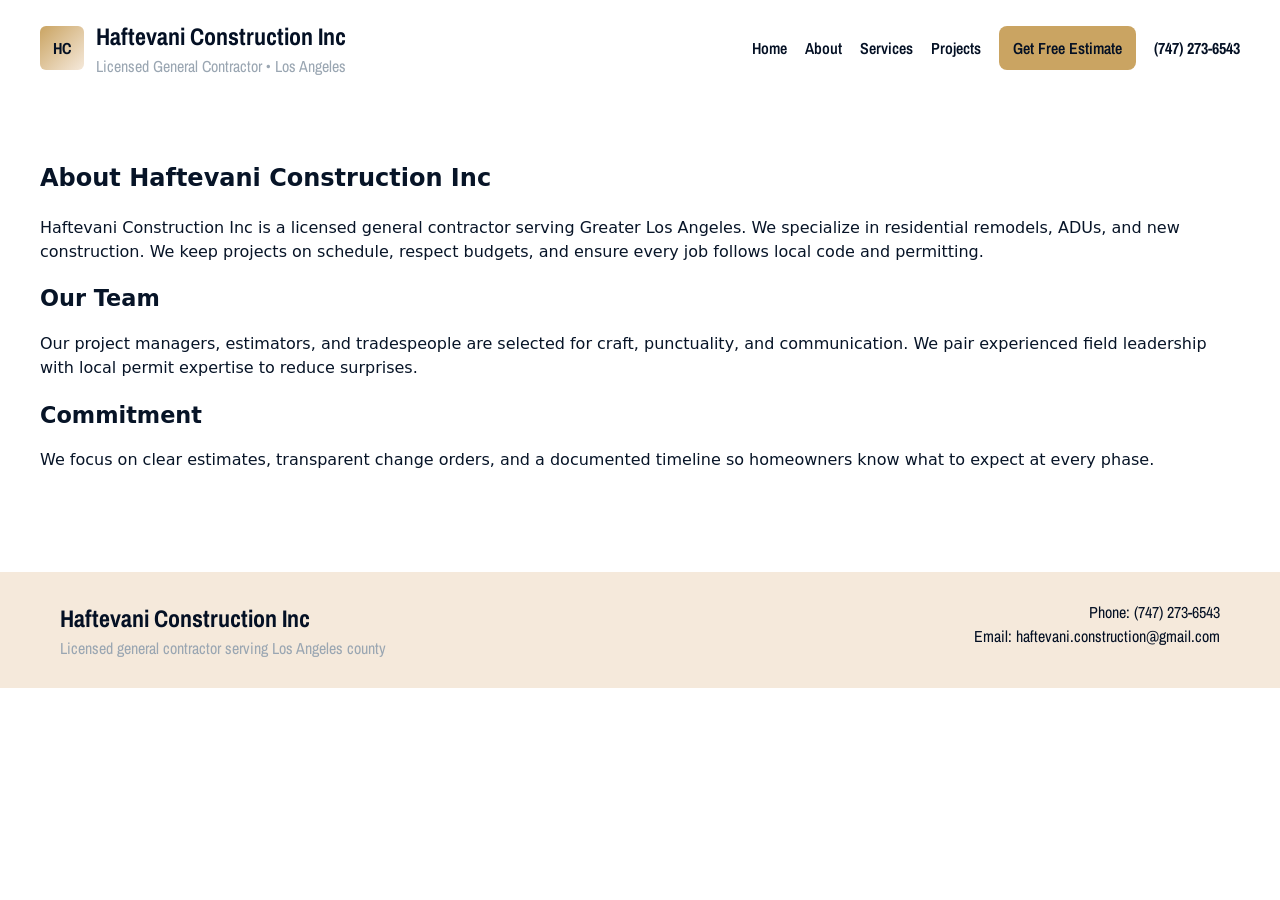
<file: about.html>
<!doctype html>
<html lang="en"><head>
  <meta charset="utf-8">
  <meta name="viewport" content="width=device-width,initial-scale=1">
  <title>About — Haftevani Construction Inc</title>
  <meta name="description" content="About Haftevani Construction Inc — licensed general contractor in Los Angeles focused on quality, timelines, and communication.">
  <link rel="stylesheet" href="/assets/css/styles.css">
</head><body>
  <!-- Header same as index -->
  <header class="site-header">
    <div class="container nav">
      <div class="brand"><div class="logo">HC</div><div><div class="site-title">Haftevani Construction Inc</div><div class="small muted">Licensed General Contractor • Los Angeles</div></div></div>
      <button class="mobile-toggle">☰</button>
      <nav class="nav-links"><a href="/">Home</a><a href="/about.html">About</a><a href="/services.html">Services</a><a href="/projects.html">Projects</a><a href="/contact.html" class="cta">Get Free Estimate</a><div class="phone">(747) 273-6543</div></nav>
    </div>
  </header>
  <main>
    <section class="container section">
  <h1>About Haftevani Construction Inc</h1>
  <p>Haftevani Construction Inc is a licensed general contractor serving Greater Los Angeles. We specialize in residential remodels, ADUs, and new construction. We keep projects on schedule, respect budgets, and ensure every job follows local code and permitting.</p>
      <h2>Our Team</h2>
      <p>Our project managers, estimators, and tradespeople are selected for craft, punctuality, and communication. We pair experienced field leadership with local permit expertise to reduce surprises.</p>
      <h2>Commitment</h2>
      <p>We focus on clear estimates, transparent change orders, and a documented timeline so homeowners know what to expect at every phase.</p>
    </section>
  </main>
  <footer class="site-footer"><div class="container footer-grid"><div><div class="site-title">Haftevani Construction Inc</div><div class="small muted">Licensed general contractor serving Los Angeles county</div></div><div style="text-align:right"><div>Phone: (747) 273-6543</div><div>Email: haftevani.construction@gmail.com</div></div></div></footer>
  <script src="/assets/js/site.js"></script>
</body></html>
</file>
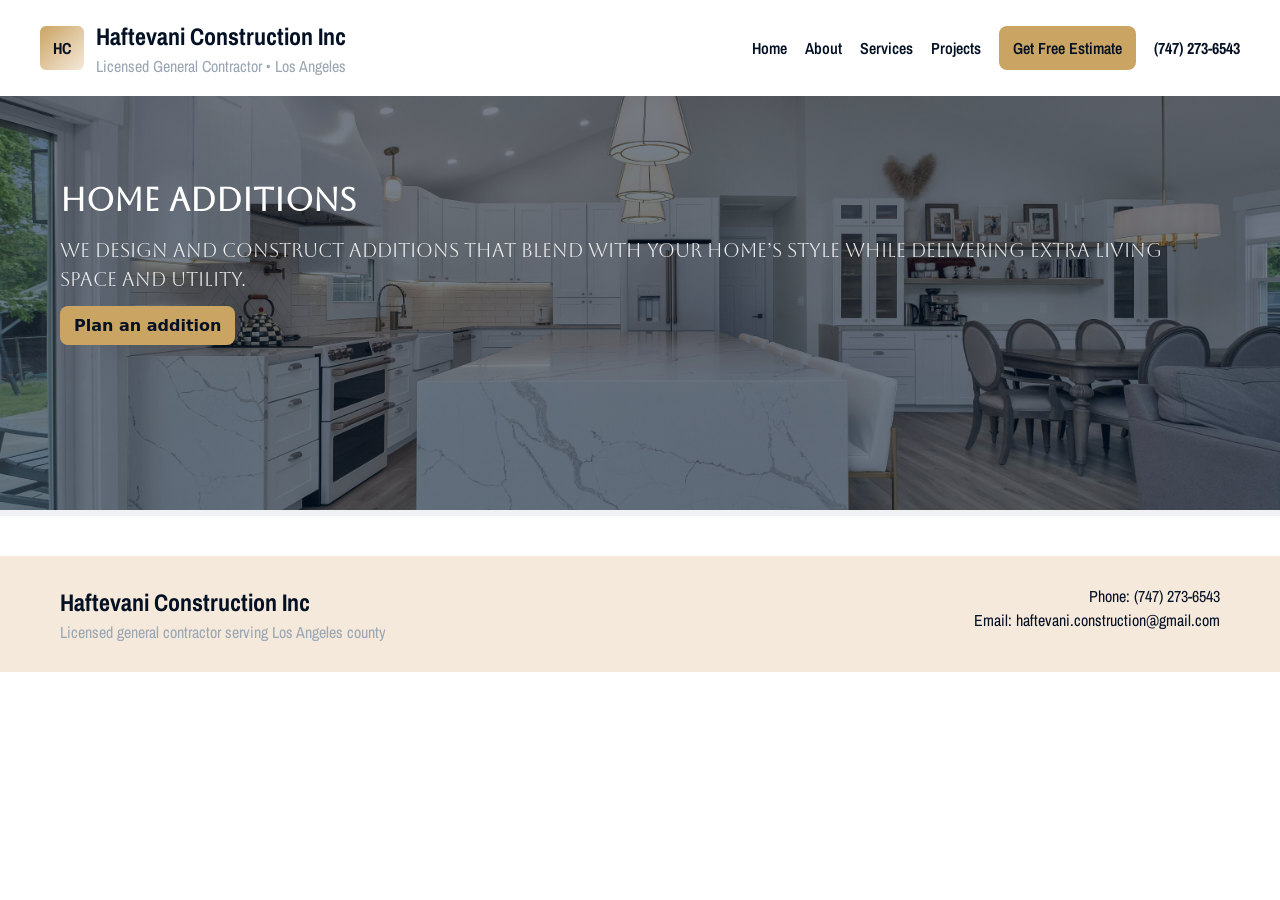
<file: additions.html>
<!doctype html>
<html lang="en"><head>
  <meta charset="utf-8"><meta name="viewport" content="width=device-width,initial-scale=1">
  <title>Home Additions — Haftevani Construction Inc</title>
  <meta name="description" content="Home additions Los Angeles — room additions, second-story additions, and seamless integration with existing homes by Haftevani Construction Inc.">
  <link rel="stylesheet" href="/assets/css/styles.css">
</head><body>
  <header class="site-header"><div class="container nav"><div class="brand"><div class="logo">HC</div><div><div class="site-title">Haftevani Construction Inc</div><div class="small muted">Licensed General Contractor • Los Angeles</div></div></div><button class="mobile-toggle">☰</button><nav class="nav-links"><a href="/">Home</a><a href="/about.html">About</a><a href="/services.html">Services</a><a href="/projects.html">Projects</a><a href="/contact.html" class="cta">Get Free Estimate</a><div class="phone">(747) 273-6543</div></nav></div></header>
  <main>
    <section class="hero" data-hero-images="/assets/images/full1.jpg,/assets/images/full2.jpg,/assets/images/full3.jpg" data-hero-interval="7000" style="background-image:linear-gradient(rgba(4,16,36,0.55), rgba(6,25,48,0.55)), url('/assets/images/full1.jpg')">
      <div class="container hero-inner">
        <div>
          <h1>Home Additions</h1>
          <p>We design and construct additions that blend with your home’s style while delivering extra living space and utility.</p>
          <a href="/contact.html" class="cta">Plan an addition</a>
        </div>
      </div>
    </section>
  </main>
  <footer class="site-footer"><div class="container footer-grid"><div><div class="site-title">Haftevani Construction Inc</div><div class="small muted">Licensed general contractor serving Los Angeles county</div></div><div style="text-align:right"><div>Phone: (747) 273-6543</div><div>Email: haftevani.construction@gmail.com</div></div></div></footer>
  <script src="/assets/js/site.js"></script>
</body></html>
</file>
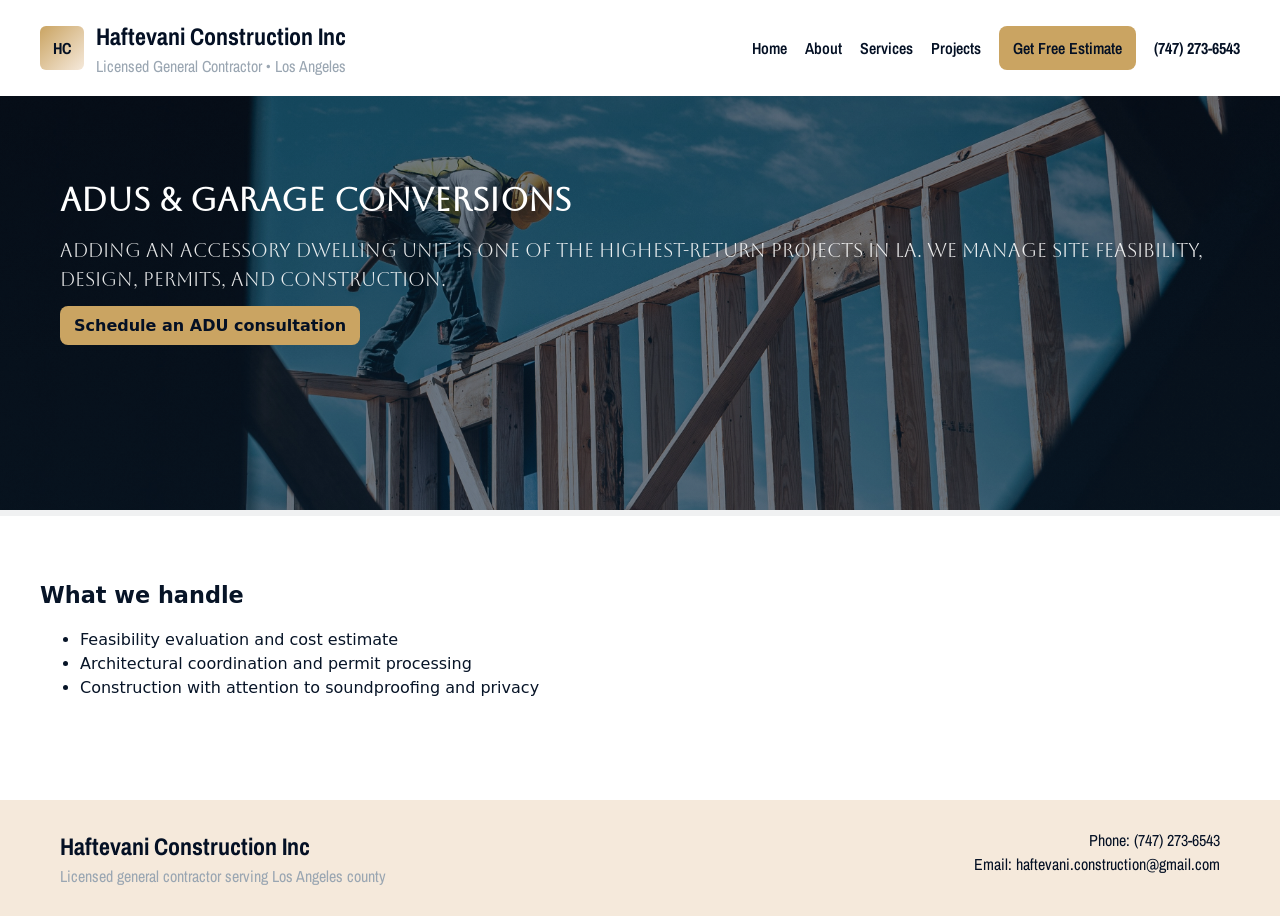
<file: adu.html>
<!doctype html>
<html lang="en"><head>
  <meta charset="utf-8"><meta name="viewport" content="width=device-width,initial-scale=1">
  <title>ADU & Garage Conversion — Haftevani Construction Inc</title>
  <meta name="description" content="ADU contractor Los Angeles — design, permitting & construction for accessory dwelling units and garage conversions by Haftevani Construction Inc.">
  <link rel="stylesheet" href="/assets/css/styles.css">
</head><body>
  <header class="site-header"><div class="container nav"><div class="brand"><div class="logo">HC</div><div><div class="site-title">Haftevani Construction Inc</div><div class="small muted">Licensed General Contractor • Los Angeles</div></div></div><button class="mobile-toggle">☰</button><nav class="nav-links"><a href="/">Home</a><a href="/about.html">About</a><a href="/services.html">Services</a><a href="/projects.html">Projects</a><a href="/contact.html" class="cta">Get Free Estimate</a><div class="phone">(747) 273-6543</div></nav></div></header>
  <main>
    <section class="hero" data-hero-images="/assets/images/new1.jpg,/assets/images/new2.jpg" data-hero-interval="7000" style="background-image:linear-gradient(rgba(4,16,36,0.55), rgba(6,25,48,0.55)), url('/assets/images/new1.jpg')">
      <div class="container hero-inner">
        <div>
          <h1>ADUs & Garage Conversions</h1>
          <p>Adding an accessory dwelling unit is one of the highest-return projects in LA. We manage site feasibility, design, permits, and construction.</p>
          <a href="/contact.html" class="cta">Schedule an ADU consultation</a>
        </div>
      </div>
    </section>

    <section class="container section">
      <h2>What we handle</h2>
      <ul>
        <li>Feasibility evaluation and cost estimate</li>
        <li>Architectural coordination and permit processing</li>
        <li>Construction with attention to soundproofing and privacy</li>
      </ul>
    </section>
  </main>
  <footer class="site-footer"><div class="container footer-grid"><div><div class="site-title">Haftevani Construction Inc</div><div class="small muted">Licensed general contractor serving Los Angeles county</div></div><div style="text-align:right"><div>Phone: (747) 273-6543</div><div>Email: haftevani.construction@gmail.com</div></div></div></footer>
  <script src="/assets/js/site.js"></script>
</body></html>
</file>
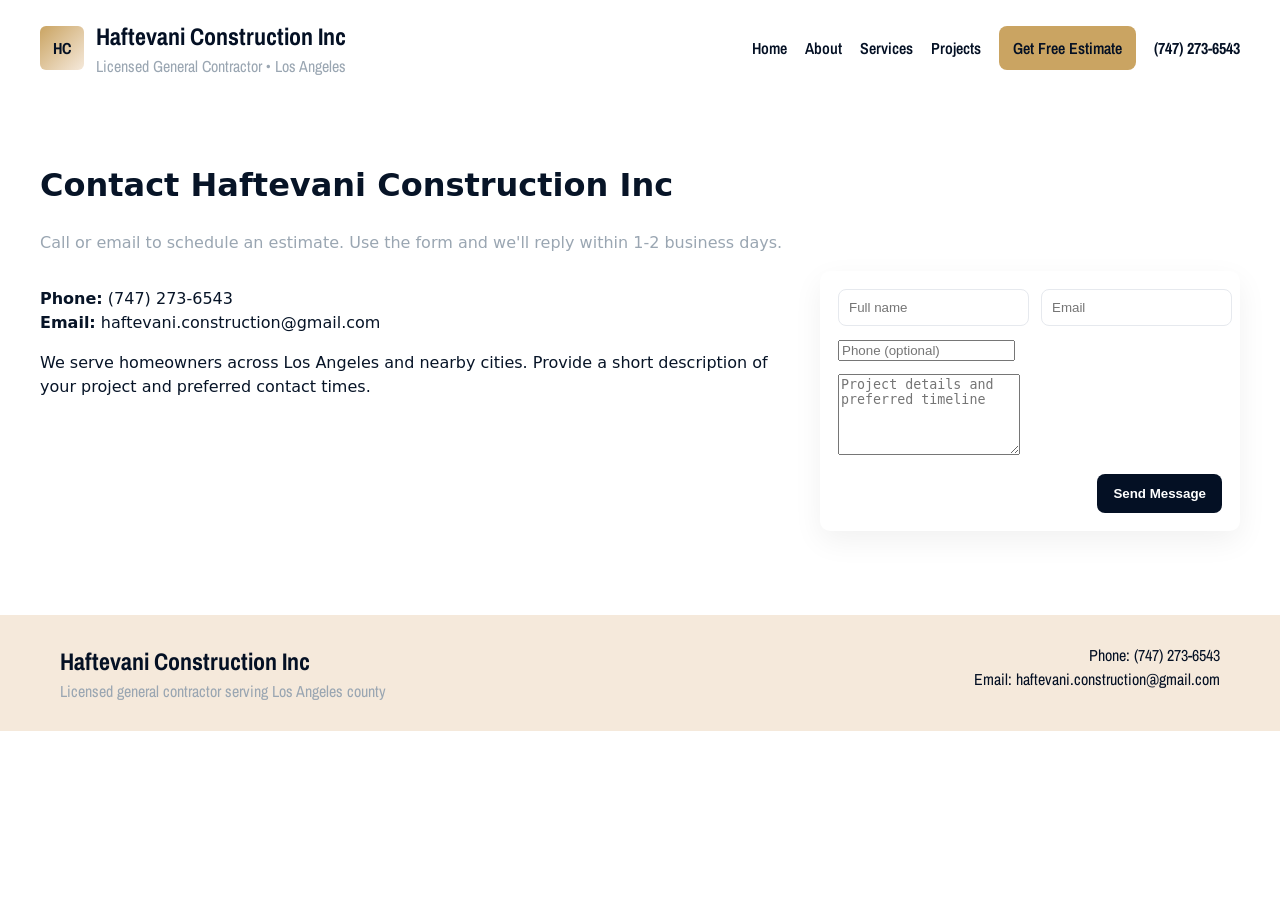
<file: contact.html>
<!doctype html>
<html lang="en"><head>
  <meta charset="utf-8"><meta name="viewport" content="width=device-width,initial-scale=1">
  <title>Contact — Haftevani Construction Inc</title>
  <meta name="description" content="Contact Haftevani Construction Inc for estimates on remodeling, ADUs, and new construction in Los Angeles.">
  <link rel="stylesheet" href="/assets/css/styles.css">
</head><body>
  <header class="site-header"><div class="container nav"><div class="brand"><div class="logo">HC</div><div><div class="site-title">Haftevani Construction Inc</div><div class="small muted">Licensed General Contractor • Los Angeles</div></div></div><button class="mobile-toggle">☰</button><nav class="nav-links"><a href="/">Home</a><a href="/about.html">About</a><a href="/services.html">Services</a><a href="/projects.html">Projects</a><a href="/contact.html" class="cta">Get Free Estimate</a><div class="phone">(747) 273-6543</div></nav></div></header>
  <main class="container section">
  <h1>Contact Haftevani Construction Inc</h1>
    <p class="muted">Call or email to schedule an estimate. Use the form and we'll reply within 1-2 business days.</p>
    <div class="two-col">
      <div>
  <p><strong>Phone:</strong> (747) 273-6543<br><strong>Email:</strong> haftevani.construction@gmail.com</p>
        <p>We serve homeowners across Los Angeles and nearby cities. Provide a short description of your project and preferred contact times.</p>
      </div>
      <aside>
        <p id="form-success-message" class="small" style="display:none;color:#0b6b2a;background:#e8f7ed;border:1px solid #c4e9d0;padding:10px 12px;border-radius:8px;margin:0 0 12px">Thank you. Your message was sent successfully.</p>
        <form id="contact-form" class="contact-form" action="https://formsubmit.co/haftevani.construction@gmail.com" method="post">
          <input type="hidden" name="_subject" value="New Website Lead - Haftevani Construction Inc">
          <input type="hidden" name="_next" value="">
          <input type="hidden" name="_captcha" value="false">
          <input type="text" name="_honey" style="display:none">
          <div class="form-row"><input name="name" placeholder="Full name" required /><input name="email" type="email" placeholder="Email" required /></div>
          <div style="margin-top:12px"><input name="phone" placeholder="Phone (optional)" /></div>
          <div style="margin-top:12px"><textarea name="message" rows="5" placeholder="Project details and preferred timeline" required></textarea></div>
          <div style="margin-top:12px;display:flex;justify-content:flex-end"><button class="btn-primary" type="submit">Send Message</button></div>
        </form>
      </aside>
    </div>
  </main>
  <footer class="site-footer"><div class="container footer-grid"><div><div class="site-title">Haftevani Construction Inc</div><div class="small muted">Licensed general contractor serving Los Angeles county</div></div><div style="text-align:right"><div>Phone: (747) 273-6543</div><div>Email: haftevani.construction@gmail.com</div></div></div></footer>
  <script src="/assets/js/site.js"></script>
</body></html>
</file>
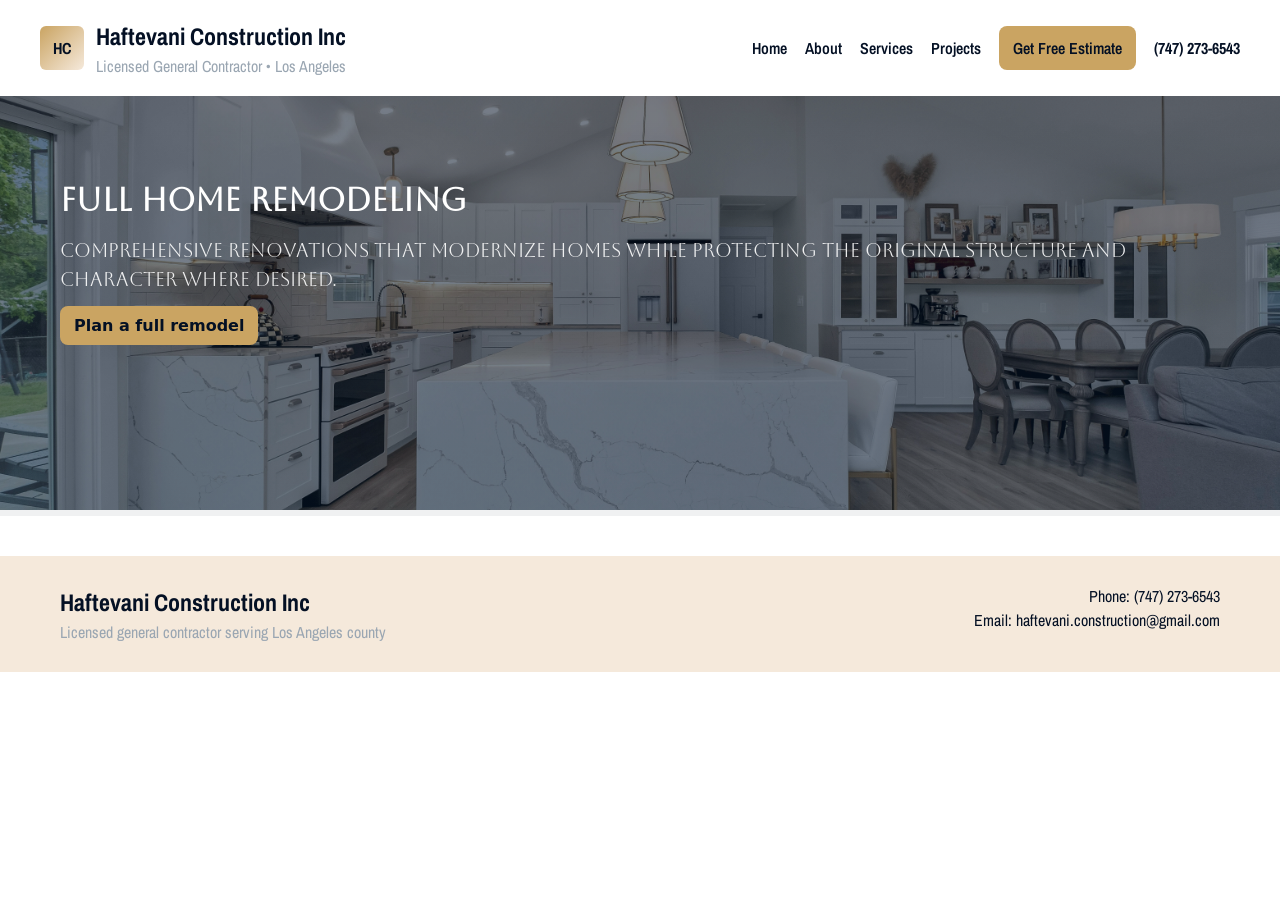
<file: full-remodel.html>
<!doctype html>
<html lang="en"><head>
  <meta charset="utf-8"><meta name="viewport" content="width=device-width,initial-scale=1">
  <title>Full Home Remodeling — Haftevani Construction Inc</title>
  <meta name="description" content="Full home remodeling Los Angeles — whole-house renovations with experienced project management by Haftevani Construction Inc.">
  <link rel="stylesheet" href="/assets/css/styles.css">
</head><body>
  <header class="site-header"><div class="container nav"><div class="brand"><div class="logo">HC</div><div><div class="site-title">Haftevani Construction Inc</div><div class="small muted">Licensed General Contractor • Los Angeles</div></div></div><button class="mobile-toggle">☰</button><nav class="nav-links"><a href="/">Home</a><a href="/about.html">About</a><a href="/services.html">Services</a><a href="/projects.html">Projects</a><a href="/contact.html" class="cta">Get Free Estimate</a><div class="phone">(747) 273-6543</div></nav></div></header>
  <main>
    <section class="hero" data-hero-images="/assets/images/full1.jpg,/assets/images/full2.jpg,/assets/images/full3.jpg" data-hero-interval="7000" style="background-image:linear-gradient(rgba(4,16,36,0.55), rgba(6,25,48,0.55)), url('/assets/images/full1.jpg')">
      <div class="container hero-inner">
        <div>
          <h1>Full Home Remodeling</h1>
          <p>Comprehensive renovations that modernize homes while protecting the original structure and character where desired.</p>
          <a href="/contact.html" class="cta">Plan a full remodel</a>
        </div>
      </div>
    </section>
  </main>
  <footer class="site-footer"><div class="container footer-grid"><div><div class="site-title">Haftevani Construction Inc</div><div class="small muted">Licensed general contractor serving Los Angeles county</div></div><div style="text-align:right"><div>Phone: (747) 273-6543</div><div>Email: haftevani.construction@gmail.com</div></div></div></footer>
  <script src="/assets/js/site.js"></script>
</body></html>
</file>
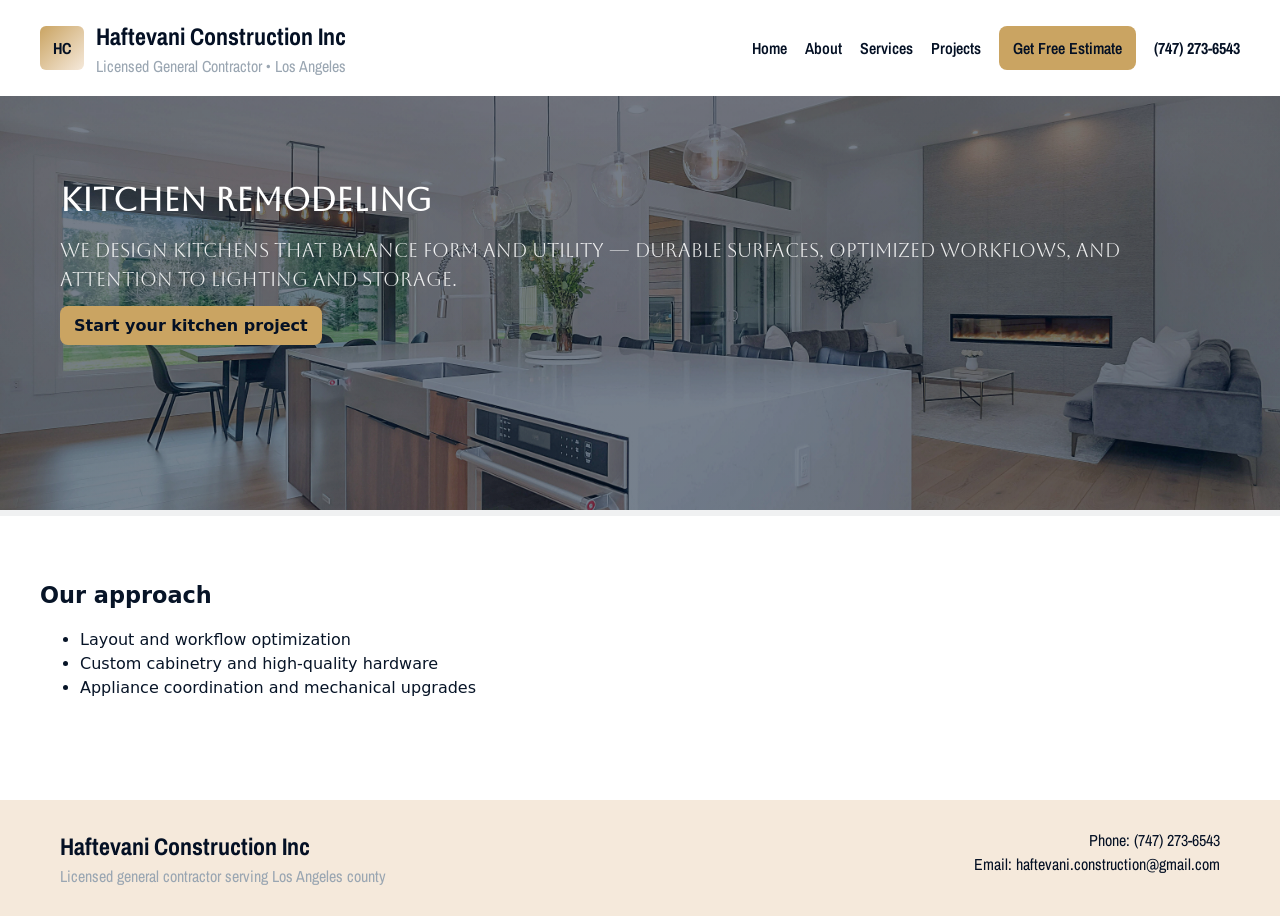
<file: kitchen.html>
<!doctype html>
<html lang="en"><head>
  <meta charset="utf-8"><meta name="viewport" content="width=device-width,initial-scale=1">
  <title>Kitchen Remodeling Los Angeles — Haftevani Construction Inc</title>
  <meta name="description" content="Kitchen remodeling Los Angeles — custom cabinetry, layout optimization, and premium finishes by Haftevani Construction Inc.">
  <link rel="stylesheet" href="/assets/css/styles.css">
</head><body>
  <header class="site-header"><div class="container nav"><div class="brand"><div class="logo">HC</div><div><div class="site-title">Haftevani Construction Inc</div><div class="small muted">Licensed General Contractor • Los Angeles</div></div></div><button class="mobile-toggle">☰</button><nav class="nav-links"><a href="/">Home</a><a href="/about.html">About</a><a href="/services.html">Services</a><a href="/projects.html">Projects</a><a href="/contact.html" class="cta">Get Free Estimate</a><div class="phone">(747) 273-6543</div></nav></div></header>
  <main>
    <section class="hero" data-hero-images="/assets/images/kitchen1.jpg,/assets/images/kitchen2.jpg" data-hero-interval="7000" style="background-image:linear-gradient(rgba(4,16,36,0.55), rgba(6,25,48,0.55)), url('/assets/images/kitchen1.jpg')">
      <div class="container hero-inner">
        <div>
          <h1>Kitchen Remodeling</h1>
          <p>We design kitchens that balance form and utility — durable surfaces, optimized workflows, and attention to lighting and storage.</p>
          <a href="/contact.html" class="cta">Start your kitchen project</a>
        </div>
      </div>
    </section>

    <section class="container section">
      <h2>Our approach</h2>
      <ul>
        <li>Layout and workflow optimization</li>
        <li>Custom cabinetry and high-quality hardware</li>
        <li>Appliance coordination and mechanical upgrades</li>
      </ul>
    </section>
  </main>
  <footer class="site-footer"><div class="container footer-grid"><div><div class="site-title">Haftevani Construction Inc</div><div class="small muted">Licensed general contractor serving Los Angeles county</div></div><div style="text-align:right"><div>Phone: (747) 273-6543</div><div>Email: haftevani.construction@gmail.com</div></div></div></footer>
  <script src="/assets/js/site.js"></script>
</body></html>
</file>
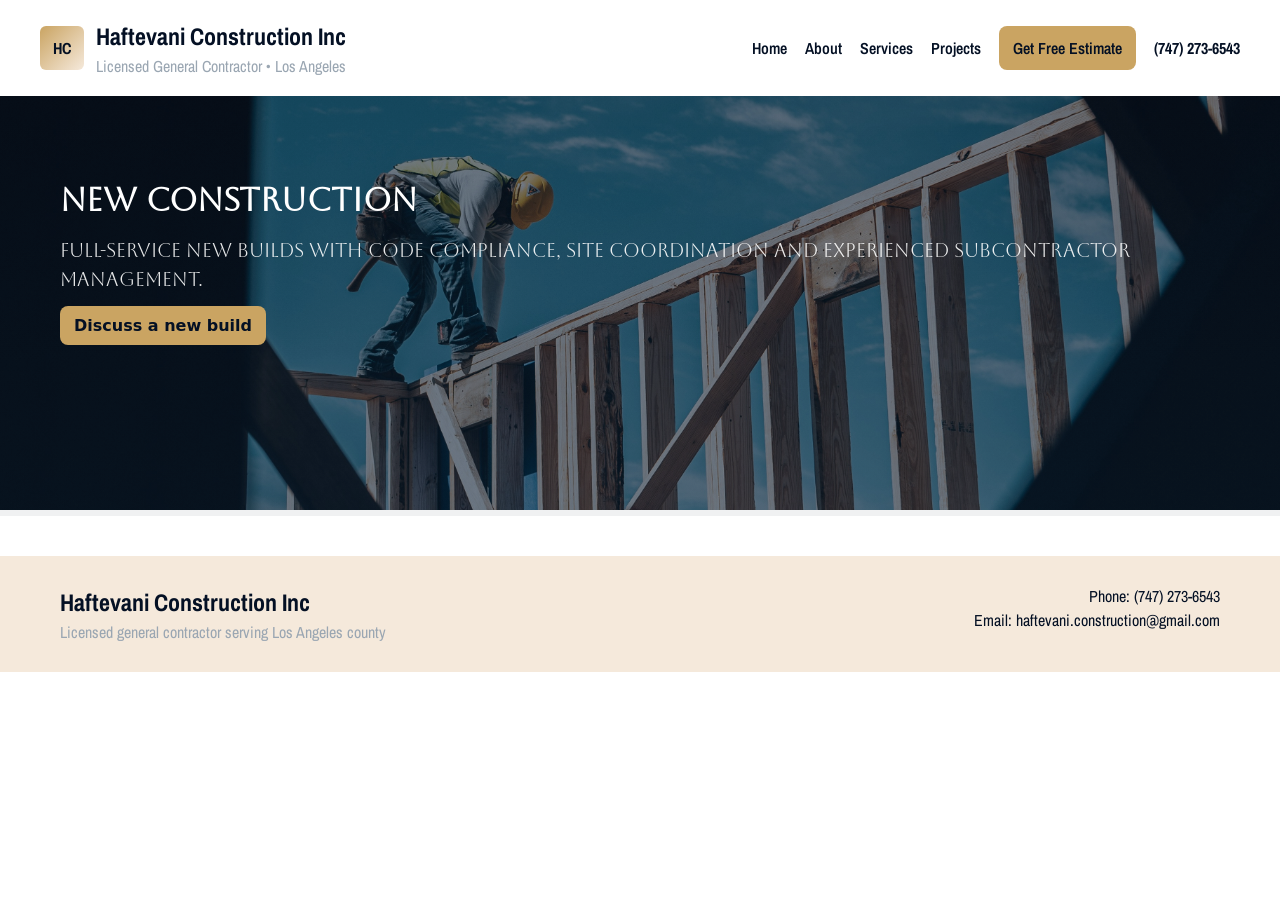
<file: new-construction.html>
<!doctype html>
<html lang="en"><head>
  <meta charset="utf-8"><meta name="viewport" content="width=device-width,initial-scale=1">
  <title>New Construction — Haftevani Construction Inc</title>
  <meta name="description" content="New construction services in Los Angeles — site planning, permitting and quality construction management by Haftevani Construction Inc.">
  <link rel="stylesheet" href="/assets/css/styles.css">
</head><body>
  <header class="site-header"><div class="container nav"><div class="brand"><div class="logo">HC</div><div><div class="site-title">Haftevani Construction Inc</div><div class="small muted">Licensed General Contractor • Los Angeles</div></div></div><button class="mobile-toggle">☰</button><nav class="nav-links"><a href="/">Home</a><a href="/about.html">About</a><a href="/services.html">Services</a><a href="/projects.html">Projects</a><a href="/contact.html" class="cta">Get Free Estimate</a><div class="phone">(747) 273-6543</div></nav></div></header>
  <main>
    <section class="hero" data-hero-images="/assets/images/new1.jpg,/assets/images/new2.jpg" data-hero-interval="7000" style="background-image:linear-gradient(rgba(4,16,36,0.55), rgba(6,25,48,0.55)), url('/assets/images/new1.jpg')">
      <div class="container hero-inner">
        <div>
          <h1>New Construction</h1>
          <p>Full-service new builds with code compliance, site coordination and experienced subcontractor management.</p>
          <a href="/contact.html" class="cta">Discuss a new build</a>
        </div>
      </div>
    </section>
  </main>
  <footer class="site-footer"><div class="container footer-grid"><div><div class="site-title">Haftevani Construction Inc</div><div class="small muted">Licensed general contractor serving Los Angeles county</div></div><div style="text-align:right"><div>Phone: (747) 273-6543</div><div>Email: haftevani.construction@gmail.com</div></div></div></footer>
  <script src="/assets/js/site.js"></script>
</body></html>
</file>
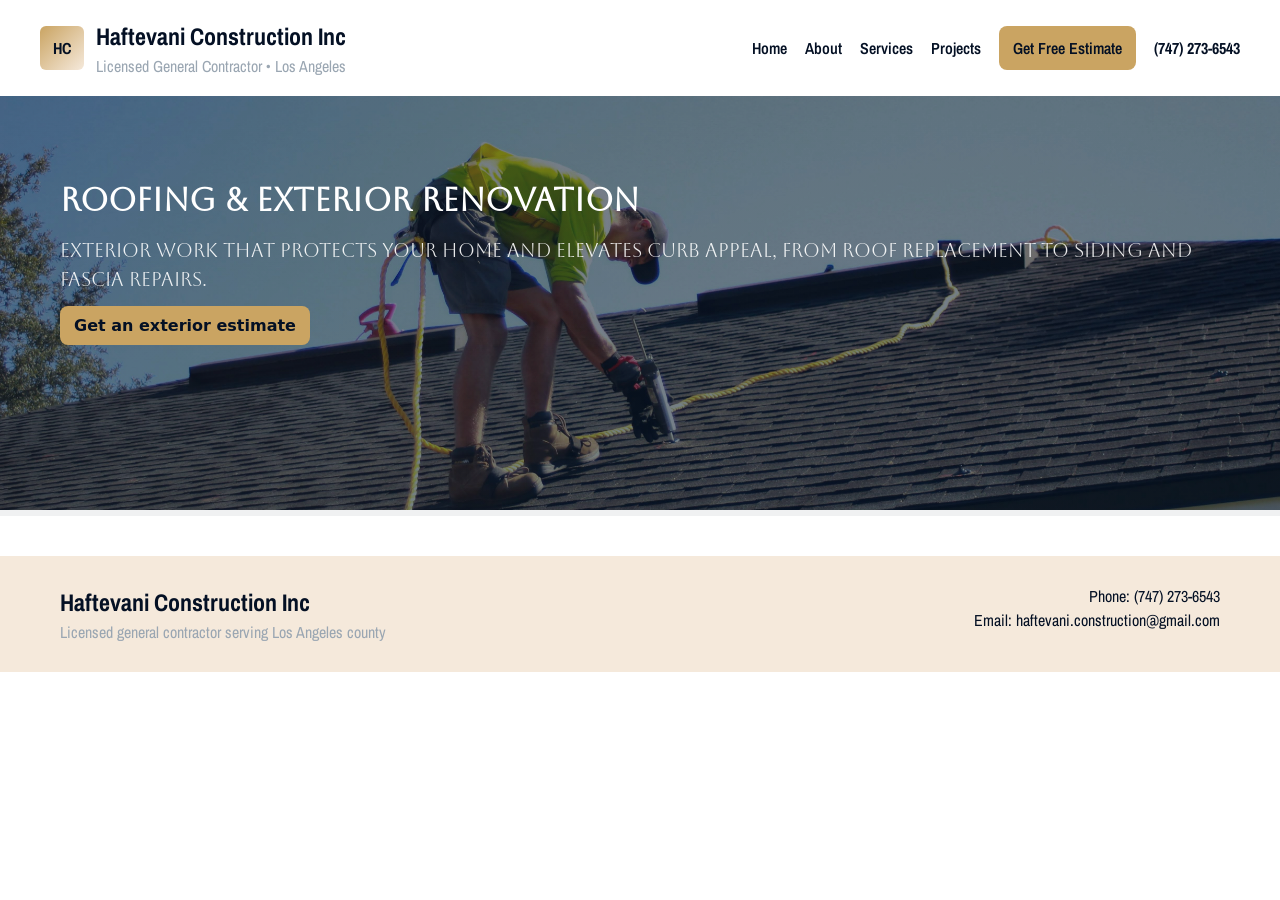
<file: roofing.html>
<!doctype html>
<html lang="en"><head>
  <meta charset="utf-8"><meta name="viewport" content="width=device-width,initial-scale=1">
  <title>Roofing & Exterior Renovation — Haftevani Construction Inc</title>
  <meta name="description" content="Roofing, siding, and exterior renovation services in Los Angeles — durable materials and professional installation by Haftevani Construction Inc.">
  <link rel="stylesheet" href="/assets/css/styles.css">
</head><body>
  <header class="site-header"><div class="container nav"><div class="brand"><div class="logo">HC</div><div><div class="site-title">Haftevani Construction Inc</div><div class="small muted">Licensed General Contractor • Los Angeles</div></div></div><button class="mobile-toggle">☰</button><nav class="nav-links"><a href="/">Home</a><a href="/about.html">About</a><a href="/services.html">Services</a><a href="/projects.html">Projects</a><a href="/contact.html" class="cta">Get Free Estimate</a><div class="phone">(747) 273-6543</div></nav></div></header>
  <main>
    <section class="hero" data-hero-images="/assets/images/roof1.jpg,/assets/images/roof2.jpg" data-hero-interval="7000" style="background-image:linear-gradient(rgba(4,16,36,0.55), rgba(6,25,48,0.55)), url('/assets/images/roof1.jpg')">
      <div class="container hero-inner">
        <div>
          <h1>Roofing & Exterior Renovation</h1>
          <p>Exterior work that protects your home and elevates curb appeal, from roof replacement to siding and fascia repairs.</p>
          <a href="/contact.html" class="cta">Get an exterior estimate</a>
        </div>
      </div>
    </section>
  </main>
  <footer class="site-footer"><div class="container footer-grid"><div><div class="site-title">Haftevani Construction Inc</div><div class="small muted">Licensed general contractor serving Los Angeles county</div></div><div style="text-align:right"><div>Phone: (747) 273-6543</div><div>Email: haftevani.construction@gmail.com</div></div></div></footer>
  <script src="/assets/js/site.js"></script>
</body></html>
</file>
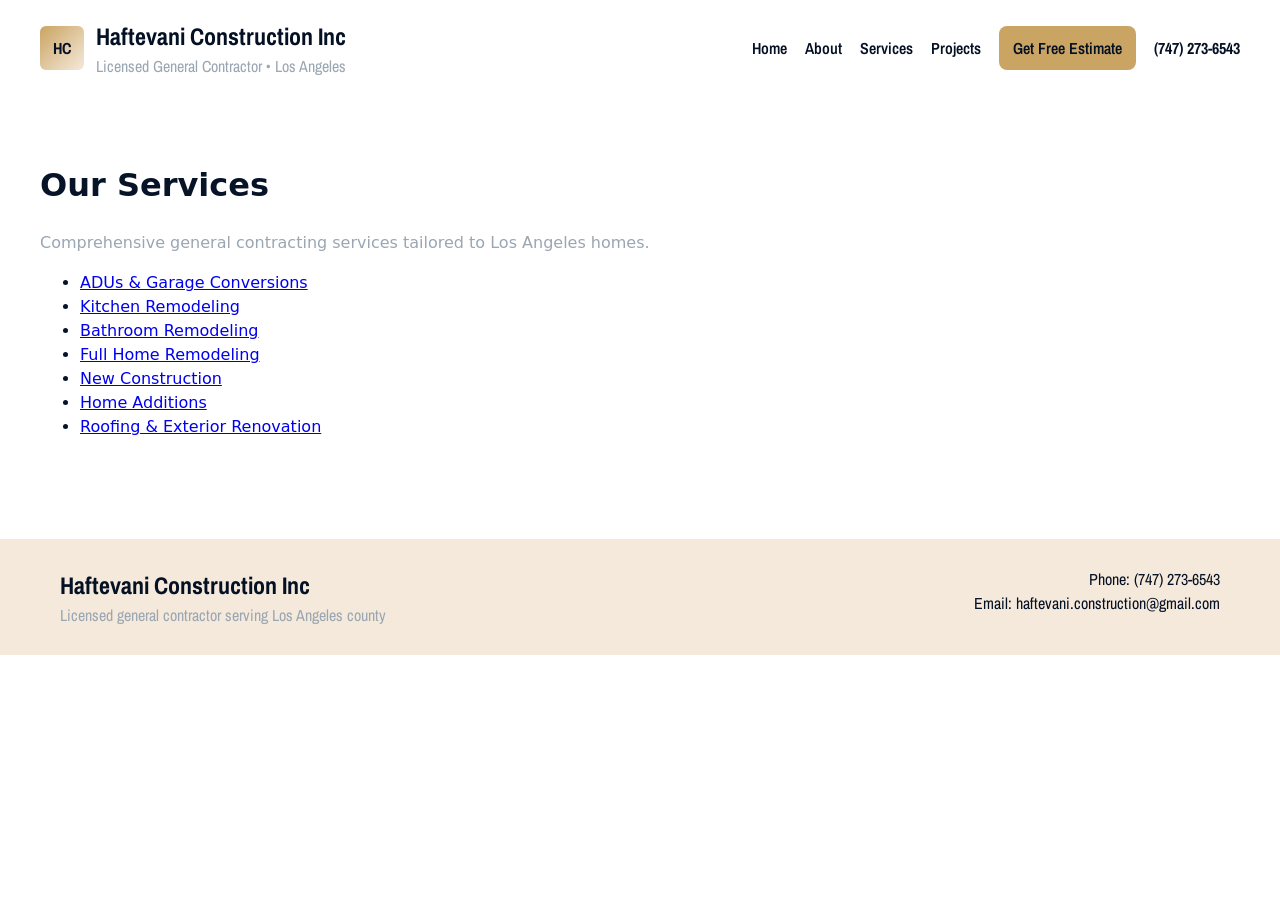
<file: services.html>
<!doctype html>
<html lang="en"><head>
  <meta charset="utf-8"><meta name="viewport" content="width=device-width,initial-scale=1">
  <title>Services — Haftevani Construction Inc</title>
  <meta name="description" content="Services offered by Haftevani Construction Inc: ADUs, kitchen & bathroom remodels, full home remodels, new construction, and roofing in Los Angeles.">
  <link rel="stylesheet" href="/assets/css/styles.css">
</head><body>
  <header class="site-header"><div class="container nav"><div class="brand"><div class="logo">HC</div><div><div class="site-title">Haftevani Construction Inc</div><div class="small muted">Licensed General Contractor • Los Angeles</div></div></div><button class="mobile-toggle">☰</button><nav class="nav-links"><a href="/">Home</a><a href="/about.html">About</a><a href="/services.html">Services</a><a href="/projects.html">Projects</a><a href="/contact.html" class="cta">Get Free Estimate</a><div class="phone">(747) 273-6543</div></nav></div></header>
  <main class="container section">
    <h1>Our Services</h1>
    <p class="muted">Comprehensive general contracting services tailored to Los Angeles homes.</p>
    <ul>
      <li><a href="/adu.html">ADUs & Garage Conversions</a></li>
      <li><a href="/kitchen.html">Kitchen Remodeling</a></li>
      <li><a href="/bathroom.html">Bathroom Remodeling</a></li>
      <li><a href="/full-remodel.html">Full Home Remodeling</a></li>
      <li><a href="/new-construction.html">New Construction</a></li>
      <li><a href="/additions.html">Home Additions</a></li>
      <li><a href="/roofing.html">Roofing & Exterior Renovation</a></li>
    </ul>
  </main>
  <footer class="site-footer"><div class="container footer-grid"><div><div class="site-title">Haftevani Construction Inc</div><div class="small muted">Licensed general contractor serving Los Angeles county</div></div><div style="text-align:right"><div>Phone: (747) 273-6543</div><div>Email: haftevani.construction@gmail.com</div></div></div></footer>
  <script src="/assets/js/site.js"></script>
</body></html>
</file>
<file: assets/css/styles.css>
@import url('https://fonts.googleapis.com/css2?family=Aboreto&display=swap');
@import url('https://fonts.googleapis.com/css2?family=Archivo+Narrow:wght@400;600;700&display=swap');

:root{
  --navy:#041024;
  --white:#ffffff;
  --beige:#f5e9db;
  --gold:#caa462;
  --muted:#9aa6b2;
}
*{box-sizing:border-box}
html,body{height:100%;margin:0;font-family:Inter,system-ui,-apple-system,Segoe UI,Roboto,'Helvetica Neue',Arial}
body{background:var(--white);color:#071427;line-height:1.5}

/* Header */
.site-header{background:var(--white);color:var(--navy);position:sticky;top:0;z-index:50;font-family:'Archivo Narrow','Futura','Trebuchet MS',Arial,sans-serif}
.container{max-width:1200px;margin:0 auto;padding:0 20px}
.nav{display:flex;align-items:center;justify-content:space-between;padding:18px 0}
.brand{display:flex;align-items:center;gap:12px}
.logo{width:44px;height:44px;border-radius:6px;background:linear-gradient(135deg,var(--gold),var(--beige));display:flex;align-items:center;justify-content:center;font-weight:700;color:var(--navy)}
.site-title{font-weight:700;font-size:1.5rem}
.brand .small.muted{font-size:1rem}
.nav-links{display:flex;gap:18px;align-items:center}
.nav-links a{color:var(--navy);text-decoration:none;font-weight:600}
.cta{background:var(--gold);color:var(--navy);padding:10px 14px;border-radius:8px;font-weight:700;text-decoration:none}
.phone{font-weight:700}

/* Mobile nav */
.mobile-toggle{display:none;background:transparent;border:0;color:var(--navy);font-size:1.25rem}

/* Hero */
.hero{padding:80px 0;color:var(--white);border-bottom:6px solid rgba(10,18,34,0.06);background-size:cover;background-position:center;background-repeat:no-repeat;background-image:linear-gradient(rgba(4,16,36,0.55), rgba(6,25,48,0.55)), url('/assets/images/hero-1600.jpg');min-height:420px}
.hero-inner{display:grid;grid-template-columns:1fr;gap:32px;align-items:center}
.hero-photo{display:none}
.hero.has-slider{position:relative;overflow:hidden;background-image:none !important}
.hero.has-slider::before{
  content:'';
  position:absolute;
  inset:0;
  background:linear-gradient(rgba(4,16,36,0.55), rgba(6,25,48,0.55));
  z-index:1;
}
.hero.has-slider .hero-slides{
  position:absolute;
  inset:0;
  display:flex;
  z-index:0;
  will-change:transform;
  transition:transform 750ms ease;
}
.hero.has-slider .hero-slide{
  flex:0 0 100%;
  background-size:cover;
  background-position:center;
  background-repeat:no-repeat;
}
.hero.has-slider .hero-inner{position:relative;z-index:2}

/* Swap to smaller background on narrow screens */
@media(max-width:1000px){
  .hero{background-image:linear-gradient(rgba(4,16,36,0.6), rgba(6,25,48,0.6)), url('/assets/images/hero-800.jpg');min-height:520px;padding:60px 0}
}
.hero h1{font-size:2rem;margin:0 0 12px}
.hero p{color:rgba(255,255,255,0.9);margin:0 0 20px;font-size:1.2rem}
.hero h1,.hero p{font-family:'Aboreto', cursive !important;}
.hero .buttons{display:flex;gap:12px}

/* Trust badges */
.trust{display:flex;gap:16px;flex-wrap:wrap;padding:20px 0;color:var(--navy)}
.badge{background:var(--white);padding:12px 14px;border-radius:8px;box-shadow:0 6px 20px rgba(2,6,23,0.08);font-weight:700}

/* Services grid */
.services{padding:48px 0}
.services-grid{display:grid;grid-template-columns:repeat(4,1fr);gap:20px}
.service-card{background:linear-gradient(180deg,var(--white),#fbfbfb);padding:18px;border-radius:12px;box-shadow:0 6px 18px rgba(10,20,37,0.05)}
.service-card h4{margin:8px 0 6px}
.service-card p{margin:0;color:var(--muted);font-size:.95rem}

/* Sections */
.section{padding:44px 0}
.section h2{font-size:1.4rem;margin-bottom:14px}
.two-col{display:grid;grid-template-columns:1fr 420px;gap:28px;align-items:start}

/* Projects gallery */
.gallery{display:grid;grid-template-columns:repeat(3,1fr);gap:12px}
.project{height:160px;border-radius:8px;background:#e6e6e6;overflow:hidden}
.gallery .project img{width:100%;height:100%;object-fit:cover;display:block;cursor:zoom-in}
.lightbox{
  position:fixed;
  inset:0;
  display:none;
  align-items:center;
  justify-content:center;
  background:rgba(4,16,36,0.88);
  z-index:120;
  padding:20px;
}
.lightbox.is-open{display:flex}
.lightbox img{
  max-width:min(1200px,92vw);
  max-height:88vh;
  width:auto;
  height:auto;
  border-radius:10px;
  box-shadow:0 20px 50px rgba(0,0,0,0.4);
}
.lightbox-close{
  position:absolute;
  top:16px;
  right:16px;
  width:40px;
  height:40px;
  border:0;
  border-radius:999px;
  background:rgba(255,255,255,0.18);
  color:var(--white);
  font-size:1.6rem;
  line-height:1;
  cursor:pointer;
}
.lightbox-close:hover{background:rgba(255,255,255,0.28)}
.featured-gallery-shell{
  display:grid;
  grid-template-columns:auto 1fr auto;
  align-items:center;
  gap:10px;
}
.gallery.featured-scroll{
  display:flex;
  overflow-x:auto;
  gap:12px;
  scroll-snap-type:x mandatory;
  -webkit-overflow-scrolling:touch;
  padding-bottom:6px;
}
.gallery.featured-scroll .project{
  flex:0 0 clamp(220px,30vw,320px);
  height:220px;
  scroll-snap-align:start;
}
.gallery-arrow{
  width:40px;
  height:40px;
  border:0;
  border-radius:999px;
  background:var(--navy);
  color:var(--white);
  font-size:1.6rem;
  line-height:1;
  cursor:pointer;
}
.gallery-arrow:hover{background:#0a1e3f}

/* Testimonials */
.testimonials{display:flex;flex-direction:column;gap:12px}
.testimonial{background:#fff;padding:16px;border-radius:10px;box-shadow:0 6px 18px rgba(10,20,37,0.04)}

/* Footer */
.site-footer{background:var(--beige);color:var(--navy);padding:28px 0;margin-top:40px;font-family:'Archivo Narrow','Futura','Trebuchet MS',Arial,sans-serif}
.site-footer a{color:var(--navy)}
.site-footer .small.muted{font-size:1rem}
.footer-grid{display:grid;grid-template-columns:1fr 1fr;gap:18px}

/* Contact form */
.contact-form{background:#fff;padding:18px;border-radius:10px;box-shadow:0 10px 30px rgba(4,8,18,0.06)}
.form-row{display:flex;gap:12px}
.form-row input,.form-row textarea{flex:1;padding:10px;border:1px solid #e6e9ee;border-radius:8px}
.btn-primary{background:var(--navy);color:var(--white);padding:12px 16px;border-radius:8px;border:0;font-weight:700}

/* Utilities */
.muted{color:var(--muted)}
.small{font-size:.9rem}

/* Responsive */
@media(max-width:1000px){
  .hero-inner,.two-col{grid-template-columns:1fr}
  .services-grid{grid-template-columns:repeat(2,1fr)}
  .gallery{grid-template-columns:repeat(2,1fr)}
  .gallery-arrow{width:36px;height:36px}
}
@media(max-width:700px){
  .nav-links{display:none}
  .mobile-toggle{display:block}
  .services-grid{grid-template-columns:1fr}
  .gallery{grid-template-columns:1fr}
  .featured-gallery-shell{gap:8px}
  .gallery-arrow{width:32px;height:32px;font-size:1.25rem}
}
</file>
